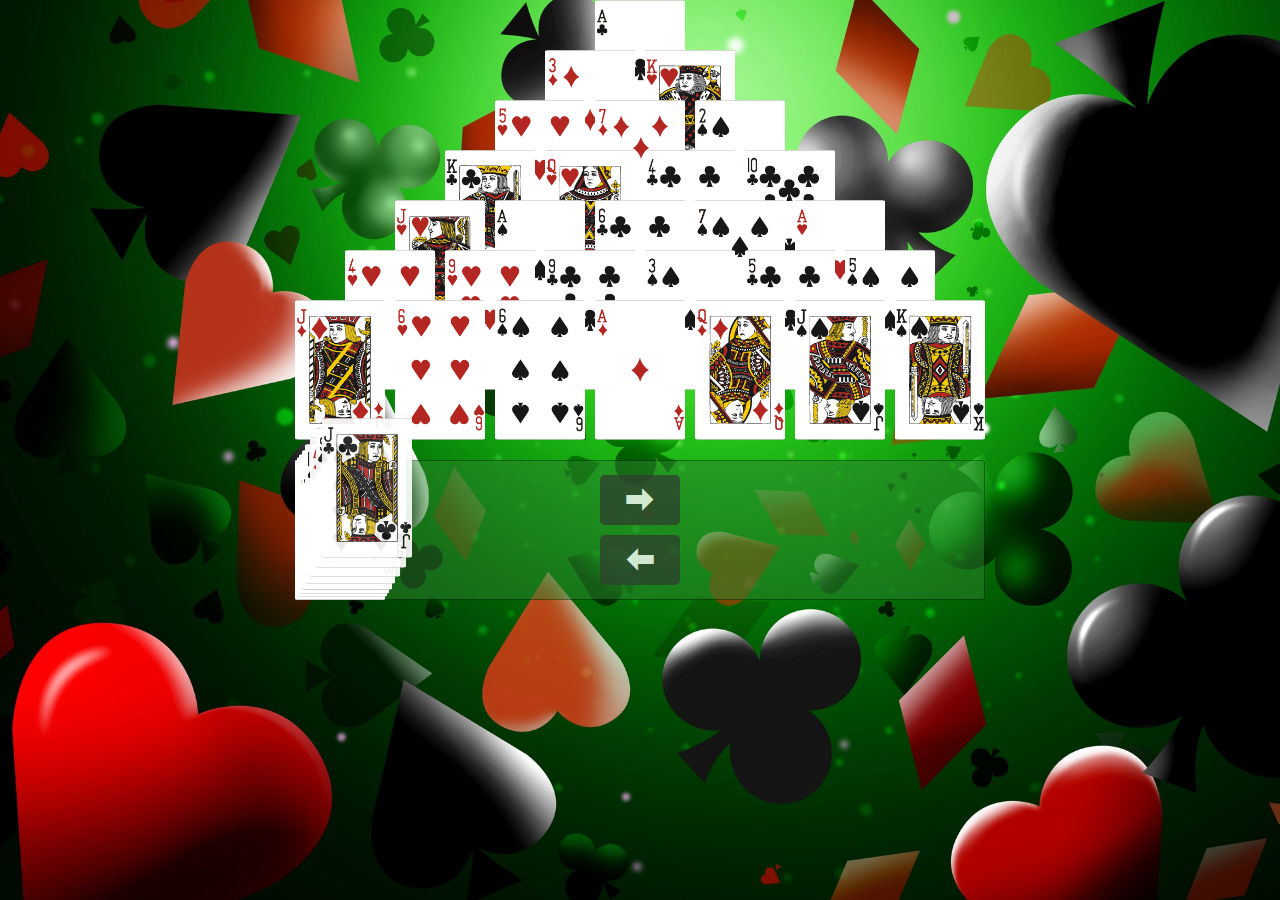
<file: index.html>
<!DOCTYPE html>
<html lang="en">
<head>
	<meta charset="UTF-8">
	<title>Poke</title>
	<script src="js/jquery-3.2.1.js"></script>
	<script src="js/index.js"></script>
    <link rel="stylesheet" href="iconfont/iconfont.css">
</head>
<style>
    *{
    	margin: 0;
    	padding: 0;
    	list-style: none;
    }
    html,body{
    	width: 100%;
    	height: 100%;
    }
    body{
    	overflow: hidden;
    	background: url('img/desk2.jpg') no-repeat center/cover;
    }
	.desk{
		width: 700px;
		height: 600px;
		/* background: hotpink; */
		margin: 0 auto;
		position: relative;
	}
	.poke{
        width: 90px;
        height: 140px;
        position: absolute;
        margin-right: 10px;
        left: 300px;
        top: 0;
        background-position: center;
        background-size: cover;
        opacity: 0;
        z-index: 0;
	}
    .active{
        box-shadow: 0 0 0 5px hotpink;
    }
    .box{
        width: 690px;
        height: 140px;
        background: #2d832e;
        position: absolute;
        left: 5px;
        top: 460px;
        opacity: 0.5;
        box-sizing: border-box;
        border: 1px solid #002C01;
        border-radius: 3px;
    }
    .btnR{
        width: 80px;
        height: 50px;
        background: #2e422e;
        position: absolute;
        bottom: 75px;
        left: 310px;
        color: #fff;
        text-align: center;
        line-height: 50px;
        cursor: pointer;
        border-radius: 5px;
        opacity: 0.8;
    }
    .btnL{
        width: 80px;
        height: 50px;
        background: #2e422e;
        position: absolute;
        bottom: 15px;
        left: 310px;
        color: #fff;
        text-align: center;
        line-height: 50px;
        cursor: pointer;
        border-radius: 5px;
        opacity: 0.8;
    }
    .btnL:hover{
        box-sizing: border-box;
        background: #F41311;
        opacity: 0.8;
        border: 1px solid #fff;
    }
    .btnR:hover{
        box-sizing: border-box;
        background: #F41311;
        opacity: 0.8;
        border: 1px solid #fff;
    }
    .iconfont{
        font-size: 36px;
    }
</style>
<body>
	<div class="desk">
        <div class="box"></div>
        <div class="btnR iconfont icon-icon07-copy"></div>
		<div class="btnL iconfont icon-icon07"></div>
	</div>
</body>
</html>
</file>
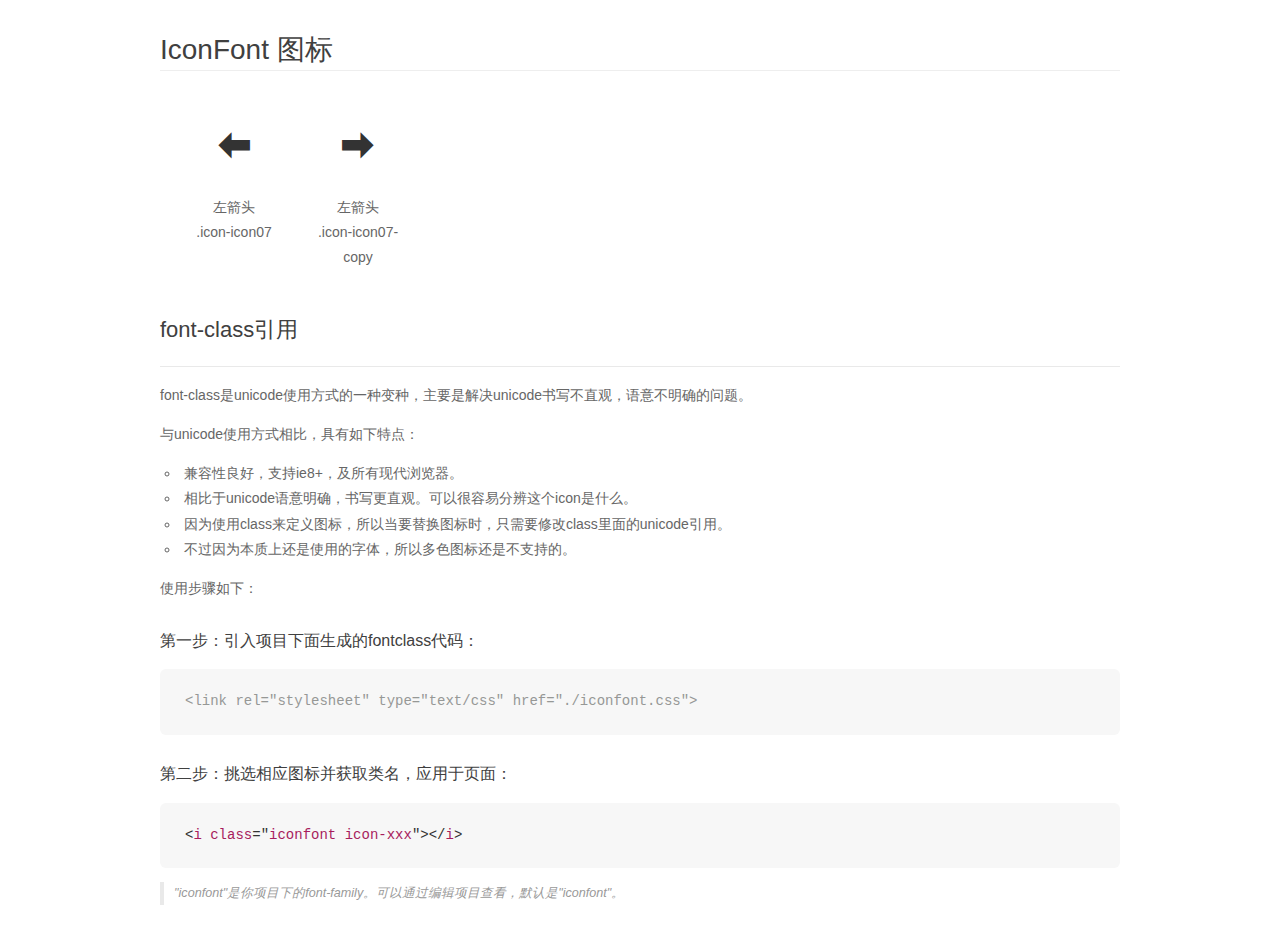
<file: iconfont/demo_fontclass.html>
<!DOCTYPE html>
<html>
<head>
    <meta charset="utf-8"/>
    <title>IconFont</title>
    <link rel="stylesheet" href="demo.css">
    <link rel="stylesheet" href="iconfont.css">
</head>
<body>
    <div class="main markdown">
        <h1>IconFont 图标</h1>
        <ul class="icon_lists clear">
            
                <li>
                <i class="icon iconfont icon-icon07"></i>
                    <div class="name">左箭头</div>
                    <div class="fontclass">.icon-icon07</div>
                </li>
            
                <li>
                <i class="icon iconfont icon-icon07-copy"></i>
                    <div class="name">左箭头</div>
                    <div class="fontclass">.icon-icon07-copy</div>
                </li>
            
        </ul>

        <h2 id="font-class-">font-class引用</h2>
        <hr>

        <p>font-class是unicode使用方式的一种变种，主要是解决unicode书写不直观，语意不明确的问题。</p>
        <p>与unicode使用方式相比，具有如下特点：</p>
        <ul>
        <li>兼容性良好，支持ie8+，及所有现代浏览器。</li>
        <li>相比于unicode语意明确，书写更直观。可以很容易分辨这个icon是什么。</li>
        <li>因为使用class来定义图标，所以当要替换图标时，只需要修改class里面的unicode引用。</li>
        <li>不过因为本质上还是使用的字体，所以多色图标还是不支持的。</li>
        </ul>
        <p>使用步骤如下：</p>
        <h3 id="-fontclass-">第一步：引入项目下面生成的fontclass代码：</h3>


        <pre><code class="lang-js hljs javascript"><span class="hljs-comment">&lt;link rel="stylesheet" type="text/css" href="./iconfont.css"&gt;</span></code></pre>
        <h3 id="-">第二步：挑选相应图标并获取类名，应用于页面：</h3>
        <pre><code class="lang-css hljs">&lt;<span class="hljs-selector-tag">i</span> <span class="hljs-selector-tag">class</span>="<span class="hljs-selector-tag">iconfont</span> <span class="hljs-selector-tag">icon-xxx</span>"&gt;&lt;/<span class="hljs-selector-tag">i</span>&gt;</code></pre>
        <blockquote>
        <p>"iconfont"是你项目下的font-family。可以通过编辑项目查看，默认是"iconfont"。</p>
        </blockquote>
    </div>
</body>
</html>
</file>
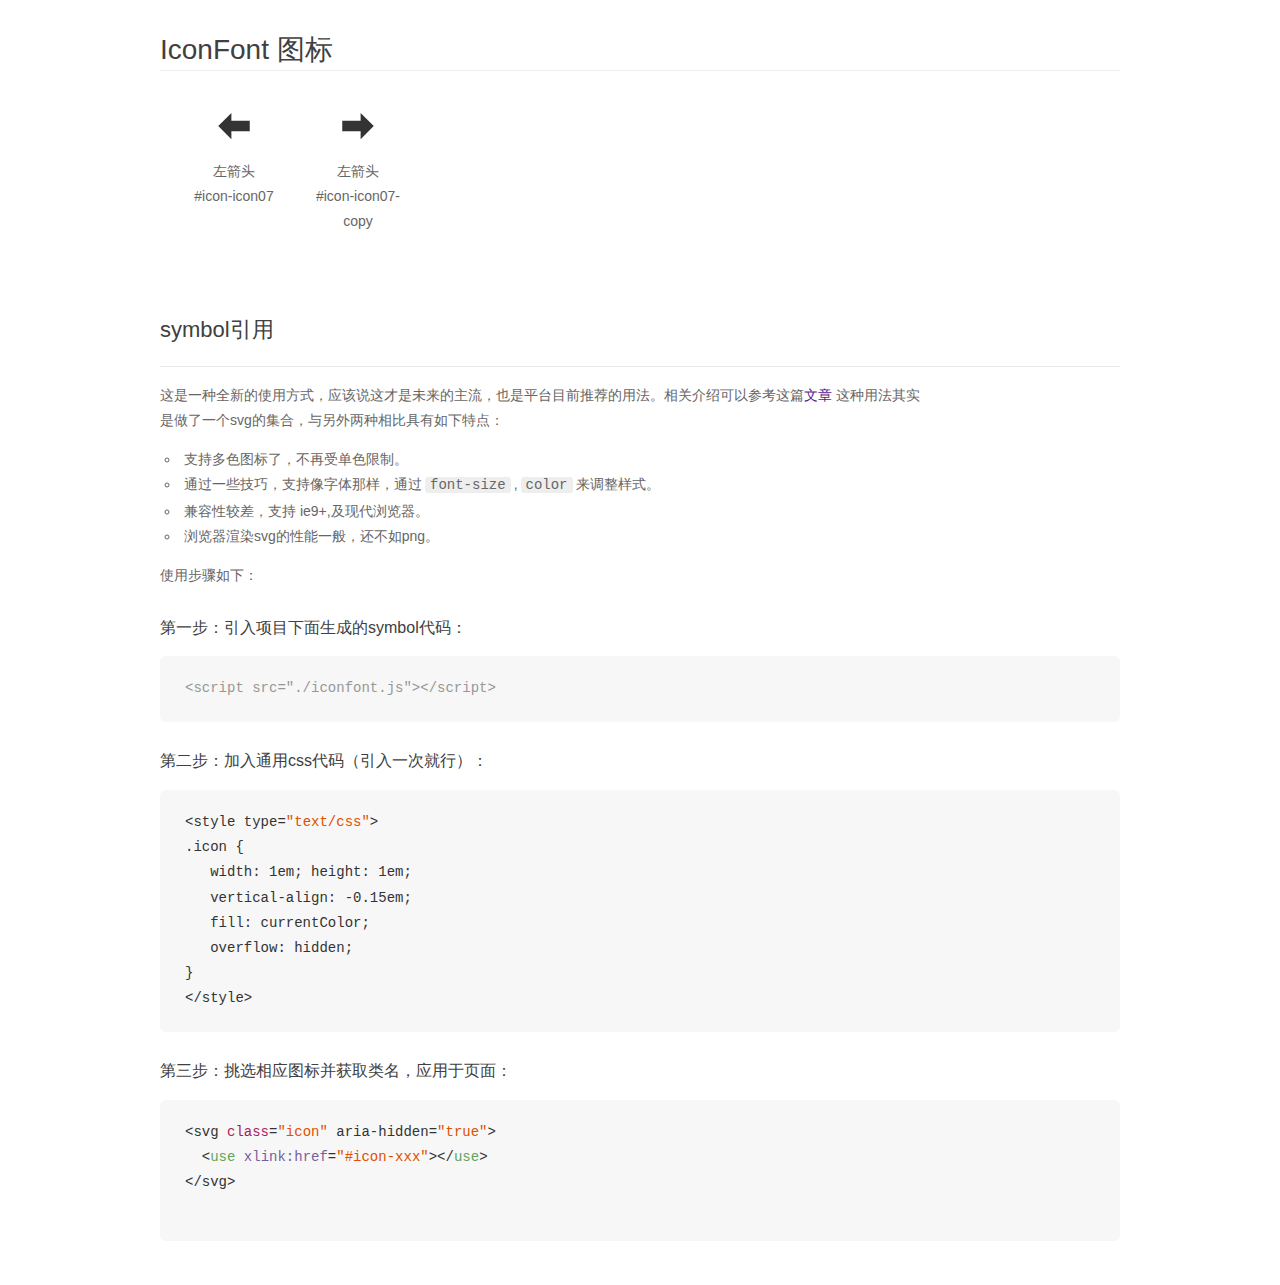
<file: iconfont/demo_symbol.html>
<!DOCTYPE html>
<html>
<head>
    <meta charset="utf-8"/>
    <title>IconFont</title>
    <link rel="stylesheet" href="demo.css">
    <script src="iconfont.js"></script>

    <style type="text/css">
        .icon {
          /* 通过设置 font-size 来改变图标大小 */
          width: 1em; height: 1em;
          /* 图标和文字相邻时，垂直对齐 */
          vertical-align: -0.15em;
          /* 通过设置 color 来改变 SVG 的颜色/fill */
          fill: currentColor;
          /* path 和 stroke 溢出 viewBox 部分在 IE 下会显示
             normalize.css 中也包含这行 */
          overflow: hidden;
        }

    </style>
</head>
<body>
    <div class="main markdown">
        <h1>IconFont 图标</h1>
        <ul class="icon_lists clear">
            
                <li>
                    <svg class="icon" aria-hidden="true">
                        <use xlink:href="#icon-icon07"></use>
                    </svg>
                    <div class="name">左箭头</div>
                    <div class="fontclass">#icon-icon07</div>
                </li>
            
                <li>
                    <svg class="icon" aria-hidden="true">
                        <use xlink:href="#icon-icon07-copy"></use>
                    </svg>
                    <div class="name">左箭头</div>
                    <div class="fontclass">#icon-icon07-copy</div>
                </li>
            
        </ul>


        <h2 id="symbol-">symbol引用</h2>
        <hr>

        <p>这是一种全新的使用方式，应该说这才是未来的主流，也是平台目前推荐的用法。相关介绍可以参考这篇<a href="">文章</a>
        这种用法其实是做了一个svg的集合，与另外两种相比具有如下特点：</p>
        <ul>
          <li>支持多色图标了，不再受单色限制。</li>
          <li>通过一些技巧，支持像字体那样，通过<code>font-size</code>,<code>color</code>来调整样式。</li>
          <li>兼容性较差，支持 ie9+,及现代浏览器。</li>
          <li>浏览器渲染svg的性能一般，还不如png。</li>
        </ul>
        <p>使用步骤如下：</p>
        <h3 id="-symbol-">第一步：引入项目下面生成的symbol代码：</h3>
        <pre><code class="lang-js hljs javascript"><span class="hljs-comment">&lt;script src="./iconfont.js"&gt;&lt;/script&gt;</span></code></pre>
        <h3 id="-css-">第二步：加入通用css代码（引入一次就行）：</h3>
        <pre><code class="lang-js hljs javascript">&lt;style type=<span class="hljs-string">"text/css"</span>&gt;
.icon {
   width: <span class="hljs-number">1</span>em; height: <span class="hljs-number">1</span>em;
   vertical-align: <span class="hljs-number">-0.15</span>em;
   fill: currentColor;
   overflow: hidden;
}
&lt;<span class="hljs-regexp">/style&gt;</span></code></pre>
        <h3 id="-">第三步：挑选相应图标并获取类名，应用于页面：</h3>
        <pre><code class="lang-js hljs javascript">&lt;svg <span class="hljs-class"><span class="hljs-keyword">class</span></span>=<span class="hljs-string">"icon"</span> aria-hidden=<span class="hljs-string">"true"</span>&gt;<span class="xml"><span class="hljs-tag">
  &lt;<span class="hljs-name">use</span> <span class="hljs-attr">xlink:href</span>=<span class="hljs-string">"#icon-xxx"</span>&gt;</span><span class="hljs-tag">&lt;/<span class="hljs-name">use</span>&gt;</span>
</span>&lt;<span class="hljs-regexp">/svg&gt;
        </span></code></pre>
    </div>
</body>
</html>
</file>
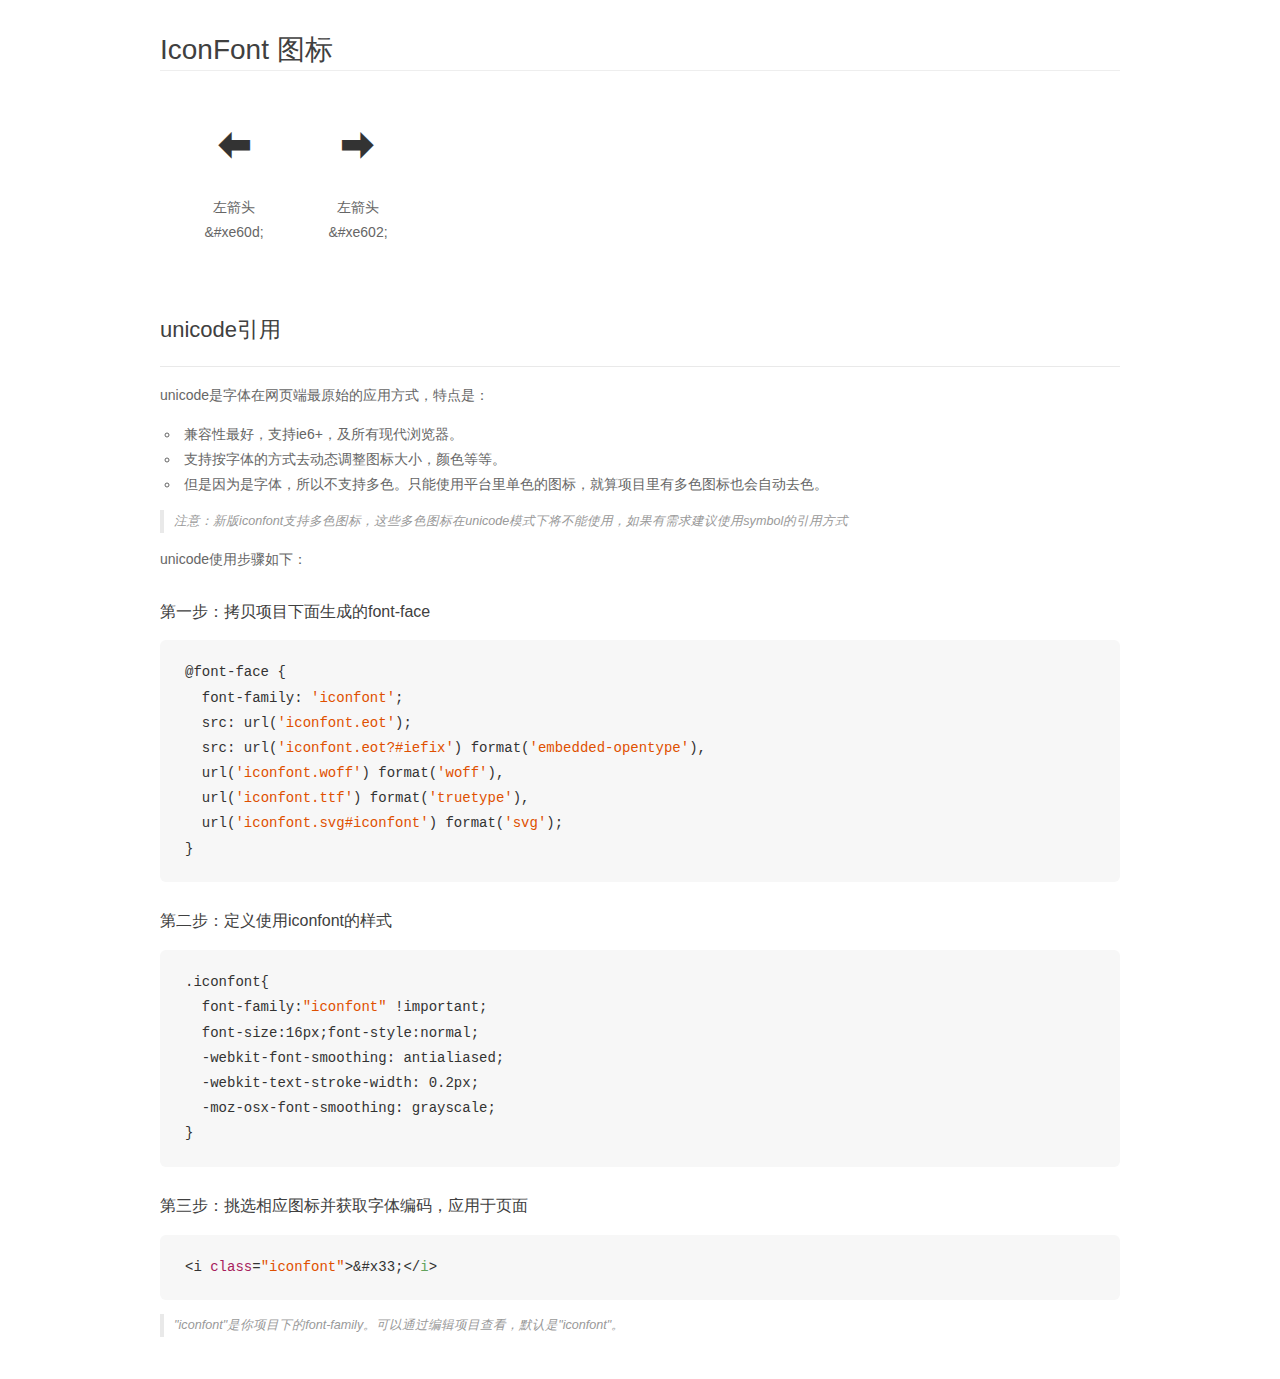
<file: iconfont/demo_unicode.html>
<!DOCTYPE html>
<html>
<head>
    <meta charset="utf-8"/>
    <title>IconFont</title>
    <link rel="stylesheet" href="demo.css">

    <style type="text/css">

        @font-face {font-family: "iconfont";
          src: url('iconfont.eot'); /* IE9*/
          src: url('iconfont.eot#iefix') format('embedded-opentype'), /* IE6-IE8 */
          url('iconfont.woff') format('woff'), /* chrome, firefox */
          url('iconfont.ttf') format('truetype'), /* chrome, firefox, opera, Safari, Android, iOS 4.2+*/
          url('iconfont.svg#iconfont') format('svg'); /* iOS 4.1- */
        }

        .iconfont {
          font-family:"iconfont" !important;
          font-size:16px;
          font-style:normal;
          -webkit-font-smoothing: antialiased;
          -webkit-text-stroke-width: 0.2px;
          -moz-osx-font-smoothing: grayscale;
        }

    </style>
</head>
<body>
    <div class="main markdown">
        <h1>IconFont 图标</h1>
        <ul class="icon_lists clear">
            
                <li>
                <i class="icon iconfont">&#xe60d;</i>
                    <div class="name">左箭头</div>
                    <div class="code">&amp;#xe60d;</div>
                </li>
            
                <li>
                <i class="icon iconfont">&#xe602;</i>
                    <div class="name">左箭头</div>
                    <div class="code">&amp;#xe602;</div>
                </li>
            
        </ul>
        <h2 id="unicode-">unicode引用</h2>
        <hr>

        <p>unicode是字体在网页端最原始的应用方式，特点是：</p>
        <ul>
        <li>兼容性最好，支持ie6+，及所有现代浏览器。</li>
        <li>支持按字体的方式去动态调整图标大小，颜色等等。</li>
        <li>但是因为是字体，所以不支持多色。只能使用平台里单色的图标，就算项目里有多色图标也会自动去色。</li>
        </ul>
        <blockquote>
        <p>注意：新版iconfont支持多色图标，这些多色图标在unicode模式下将不能使用，如果有需求建议使用symbol的引用方式</p>
        </blockquote>
        <p>unicode使用步骤如下：</p>
        <h3 id="-font-face">第一步：拷贝项目下面生成的font-face</h3>
        <pre><code class="lang-js hljs javascript">@font-face {
  font-family: <span class="hljs-string">'iconfont'</span>;
  src: url(<span class="hljs-string">'iconfont.eot'</span>);
  src: url(<span class="hljs-string">'iconfont.eot?#iefix'</span>) format(<span class="hljs-string">'embedded-opentype'</span>),
  url(<span class="hljs-string">'iconfont.woff'</span>) format(<span class="hljs-string">'woff'</span>),
  url(<span class="hljs-string">'iconfont.ttf'</span>) format(<span class="hljs-string">'truetype'</span>),
  url(<span class="hljs-string">'iconfont.svg#iconfont'</span>) format(<span class="hljs-string">'svg'</span>);
}
</code></pre>
        <h3 id="-iconfont-">第二步：定义使用iconfont的样式</h3>
        <pre><code class="lang-js hljs javascript">.iconfont{
  font-family:<span class="hljs-string">"iconfont"</span> !important;
  font-size:<span class="hljs-number">16</span>px;font-style:normal;
  -webkit-font-smoothing: antialiased;
  -webkit-text-stroke-width: <span class="hljs-number">0.2</span>px;
  -moz-osx-font-smoothing: grayscale;
}
</code></pre>
        <h3 id="-">第三步：挑选相应图标并获取字体编码，应用于页面</h3>
        <pre><code class="lang-js hljs javascript">&lt;i <span class="hljs-class"><span class="hljs-keyword">class</span></span>=<span class="hljs-string">"iconfont"</span>&gt;&amp;#x33;<span class="xml"><span class="hljs-tag">&lt;/<span class="hljs-name">i</span>&gt;</span></span></code></pre>

        <blockquote>
        <p>"iconfont"是你项目下的font-family。可以通过编辑项目查看，默认是"iconfont"。</p>
        </blockquote>
    </div>


</body>
</html>
</file>
<file: iconfont/iconfont.css>
@font-face {font-family: "iconfont";
  src: url('iconfont.eot?t=1508311895034'); /* IE9*/
  src: url('iconfont.eot?t=1508311895034#iefix') format('embedded-opentype'), /* IE6-IE8 */
  url('[data-uri]') format('woff'),
  url('iconfont.ttf?t=1508311895034') format('truetype'), /* chrome, firefox, opera, Safari, Android, iOS 4.2+*/
  url('iconfont.svg?t=1508311895034#iconfont') format('svg'); /* iOS 4.1- */
}

.iconfont {
  font-family:"iconfont" !important;
  font-size:16px;
  font-style:normal;
  -webkit-font-smoothing: antialiased;
  -moz-osx-font-smoothing: grayscale;
}

.icon-icon07:before { content: "\e60d"; }

.icon-icon07-copy:before { content: "\e602"; }
</file>
<file: iconfont/demo.css>
*{margin: 0;padding: 0;list-style: none;}
/*
KISSY CSS Reset
理念：1. reset 的目的不是清除浏览器的默认样式，这仅是部分工作。清除和重置是紧密不可分的。
2. reset 的目的不是让默认样式在所有浏览器下一致，而是减少默认样式有可能带来的问题。
3. reset 期望提供一套普适通用的基础样式。但没有银弹，推荐根据具体需求，裁剪和修改后再使用。
特色：1. 适应中文；2. 基于最新主流浏览器。
维护：玉伯<lifesinger@gmail.com>, 正淳<ragecarrier@gmail.com>
 */

/** 清除内外边距 **/
body, h1, h2, h3, h4, h5, h6, hr, p, blockquote, /* structural elements 结构元素 */
dl, dt, dd, ul, ol, li, /* list elements 列表元素 */
pre, /* text formatting elements 文本格式元素 */
form, fieldset, legend, button, input, textarea, /* form elements 表单元素 */
th, td /* table elements 表格元素 */ {
  margin: 0;
  padding: 0;
}

/** 设置默认字体 **/
body,
button, input, select, textarea /* for ie */ {
  font: 12px/1.5 tahoma, arial, \5b8b\4f53, sans-serif;
}
h1, h2, h3, h4, h5, h6 { font-size: 100%; }
address, cite, dfn, em, var { font-style: normal; } /* 将斜体扶正 */
code, kbd, pre, samp { font-family: courier new, courier, monospace; } /* 统一等宽字体 */
small { font-size: 12px; } /* 小于 12px 的中文很难阅读，让 small 正常化 */

/** 重置列表元素 **/
ul, ol { list-style: none; }

/** 重置文本格式元素 **/
a { text-decoration: none; }
a:hover { text-decoration: underline; }


/** 重置表单元素 **/
legend { color: #000; } /* for ie6 */
fieldset, img { border: 0; } /* img 搭车：让链接里的 img 无边框 */
button, input, select, textarea { font-size: 100%; } /* 使得表单元素在 ie 下能继承字体大小 */
/* 注：optgroup 无法扶正 */

/** 重置表格元素 **/
table { border-collapse: collapse; border-spacing: 0; }

/* 清除浮动 */
.ks-clear:after, .clear:after {
  content: '\20';
  display: block;
  height: 0;
  clear: both;
}
.ks-clear, .clear {
  *zoom: 1;
}

.main {
  padding: 30px 100px;
width: 960px;
margin: 0 auto;
}
.main h1{font-size:36px; color:#333; text-align:left;margin-bottom:30px; border-bottom: 1px solid #eee;}

.helps{margin-top:40px;}
.helps pre{
  padding:20px;
  margin:10px 0;
  border:solid 1px #e7e1cd;
  background-color: #fffdef;
  overflow: auto;
}

.icon_lists{
  width: 100% !important;

}

.icon_lists li{
  float:left;
  width: 100px;
  height:180px;
  text-align: center;
  list-style: none !important;
}
.icon_lists .icon{
  font-size: 42px;
  line-height: 100px;
  margin: 10px 0;
  color:#333;
  -webkit-transition: font-size 0.25s ease-out 0s;
  -moz-transition: font-size 0.25s ease-out 0s;
  transition: font-size 0.25s ease-out 0s;

}
.icon_lists .icon:hover{
  font-size: 100px;
}



.markdown {
  color: #666;
  font-size: 14px;
  line-height: 1.8;
}

.highlight {
  line-height: 1.5;
}

.markdown img {
  vertical-align: middle;
  max-width: 100%;
}

.markdown h1 {
  color: #404040;
  font-weight: 500;
  line-height: 40px;
  margin-bottom: 24px;
}

.markdown h2,
.markdown h3,
.markdown h4,
.markdown h5,
.markdown h6 {
  color: #404040;
  margin: 1.6em 0 0.6em 0;
  font-weight: 500;
  clear: both;
}

.markdown h1 {
  font-size: 28px;
}

.markdown h2 {
  font-size: 22px;
}

.markdown h3 {
  font-size: 16px;
}

.markdown h4 {
  font-size: 14px;
}

.markdown h5 {
  font-size: 12px;
}

.markdown h6 {
  font-size: 12px;
}

.markdown hr {
  height: 1px;
  border: 0;
  background: #e9e9e9;
  margin: 16px 0;
  clear: both;
}

.markdown p,
.markdown pre {
  margin: 1em 0;
}

.markdown > p,
.markdown > blockquote,
.markdown > .highlight,
.markdown > ol,
.markdown > ul {
  width: 80%;
}

.markdown ul > li {
  list-style: circle;
}

.markdown > ul li,
.markdown blockquote ul > li {
  margin-left: 20px;
  padding-left: 4px;
}

.markdown > ul li p,
.markdown > ol li p {
  margin: 0.6em 0;
}

.markdown ol > li {
  list-style: decimal;
}

.markdown > ol li,
.markdown blockquote ol > li {
  margin-left: 20px;
  padding-left: 4px;
}

.markdown code {
  margin: 0 3px;
  padding: 0 5px;
  background: #eee;
  border-radius: 3px;
}

.markdown pre {
  border-radius: 6px;
  background: #f7f7f7;
  padding: 20px;
}

.markdown pre code {
  border: none;
  background: #f7f7f7;
  margin: 0;
}

.markdown strong,
.markdown b {
  font-weight: 600;
}

.markdown > table {
  border-collapse: collapse;
  border-spacing: 0px;
  empty-cells: show;
  border: 1px solid #e9e9e9;
  width: 95%;
  margin-bottom: 24px;
}

.markdown > table th {
  white-space: nowrap;
  color: #333;
  font-weight: 600;

}

.markdown > table th,
.markdown > table td {
  border: 1px solid #e9e9e9;
  padding: 8px 16px;
  text-align: left;
}

.markdown > table th {
  background: #F7F7F7;
}

.markdown blockquote {
  font-size: 90%;
  color: #999;
  border-left: 4px solid #e9e9e9;
  padding-left: 0.8em;
  margin: 1em 0;
  font-style: italic;
}

.markdown blockquote p {
  margin: 0;
}

.markdown .anchor {
  opacity: 0;
  transition: opacity 0.3s ease;
  margin-left: 8px;
}

.markdown .waiting {
  color: #ccc;
}

.markdown h1:hover .anchor,
.markdown h2:hover .anchor,
.markdown h3:hover .anchor,
.markdown h4:hover .anchor,
.markdown h5:hover .anchor,
.markdown h6:hover .anchor {
  opacity: 1;
  display: inline-block;
}

.markdown > br,
.markdown > p > br {
  clear: both;
}


.hljs {
  display: block;
  background: white;
  padding: 0.5em;
  color: #333333;
  overflow-x: auto;
}

.hljs-comment,
.hljs-meta {
  color: #969896;
}

.hljs-string,
.hljs-variable,
.hljs-template-variable,
.hljs-strong,
.hljs-emphasis,
.hljs-quote {
  color: #df5000;
}

.hljs-keyword,
.hljs-selector-tag,
.hljs-type {
  color: #a71d5d;
}

.hljs-literal,
.hljs-symbol,
.hljs-bullet,
.hljs-attribute {
  color: #0086b3;
}

.hljs-section,
.hljs-name {
  color: #63a35c;
}

.hljs-tag {
  color: #333333;
}

.hljs-title,
.hljs-attr,
.hljs-selector-id,
.hljs-selector-class,
.hljs-selector-attr,
.hljs-selector-pseudo {
  color: #795da3;
}

.hljs-addition {
  color: #55a532;
  background-color: #eaffea;
}

.hljs-deletion {
  color: #bd2c00;
  background-color: #ffecec;
}

.hljs-link {
  text-decoration: underline;
}

pre{
  background: #fff;
}
</file>
